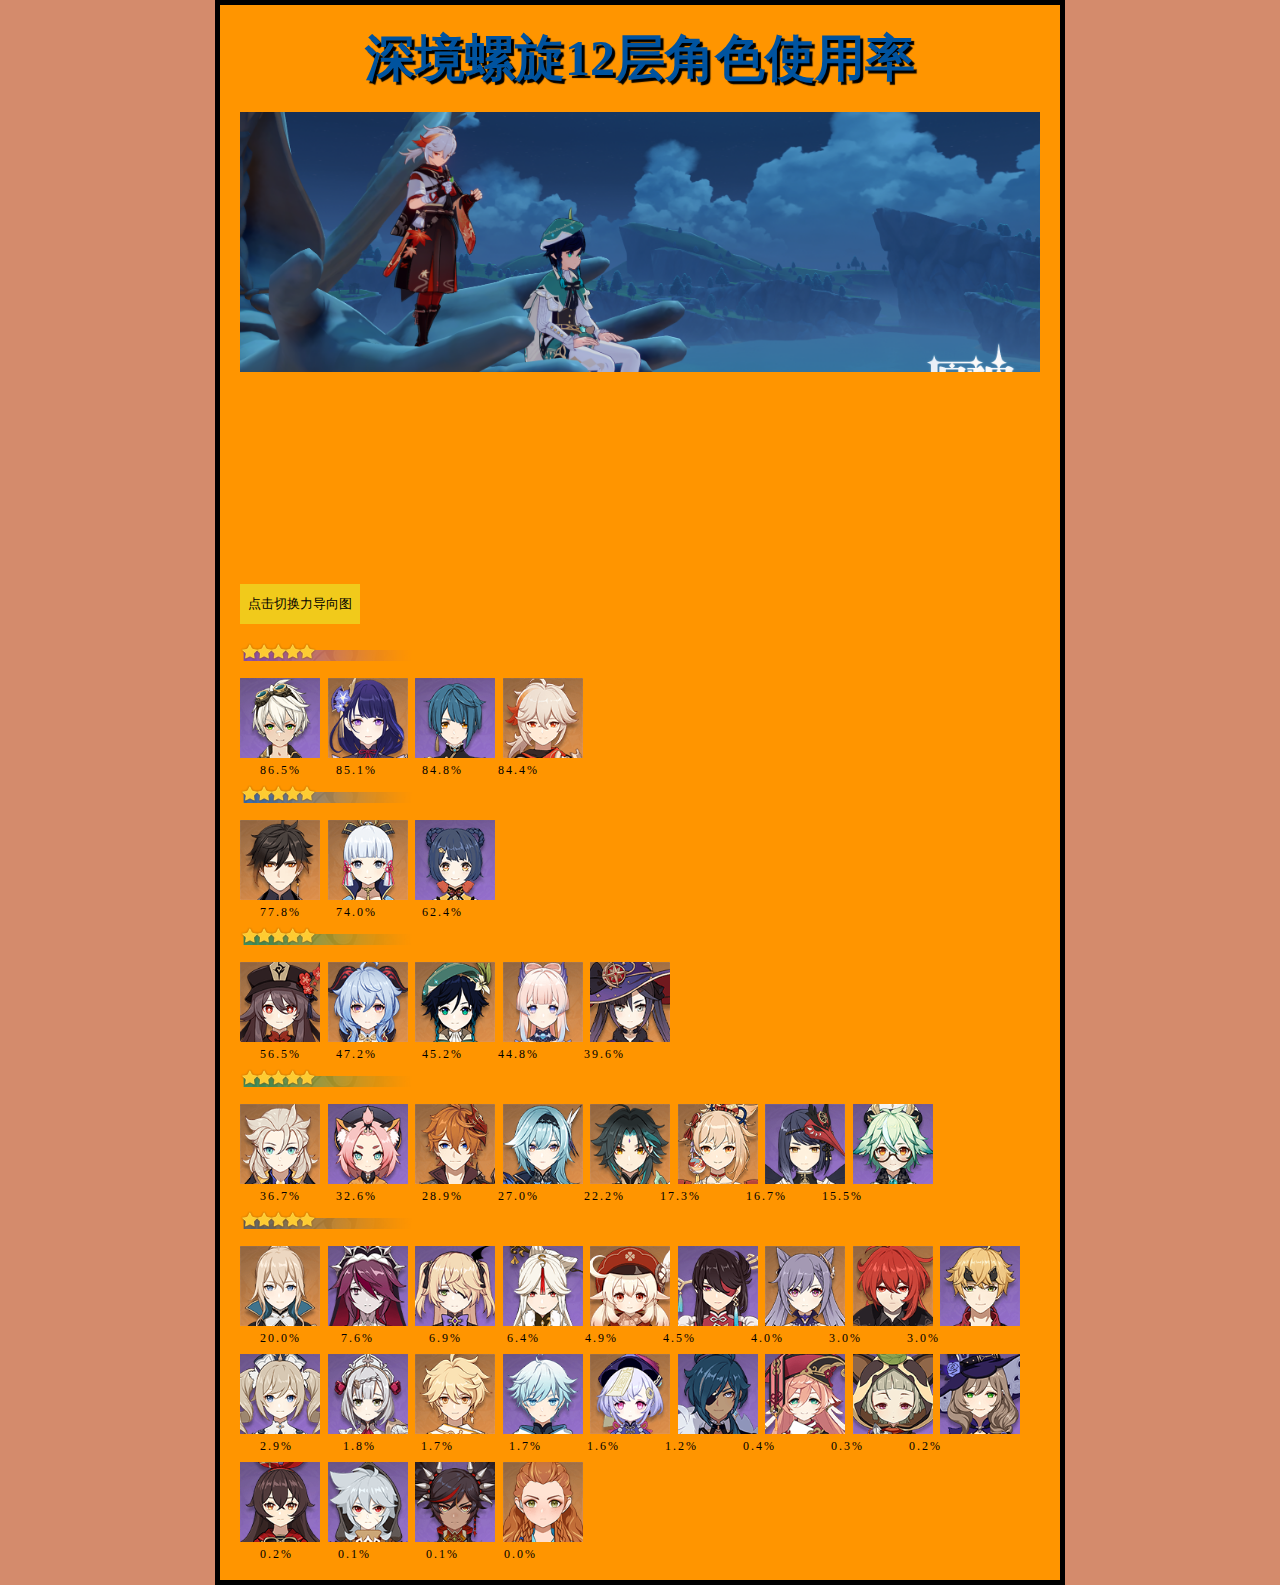
<file: index.html>
<!DOCTYPE html>
<html>
<head>
    <script src="http://d3js.org/d3.v3.min.js" charset="utf-8"></script>
    <link href="styles/style.css" rel="stylesheet">
    <meta charset="utf-8">
    <title>原神数据分析</title>
</head>
<link href="https://fonts.font.im/css?family=Hanalei+Fill" rel="stylesheet">
<body>
<h1>深境螺旋12层角色使用率</h1>
<img src="images/up.png"  width="800" alt="万叶和温迪在风神像上的合影">
<div  id="d1" >
<svg  id="s1" width="200" height="200" > </svg>
<script>
 var fData=[
  {freq:{p1:29.80, p2:22.30, p3:21.20,p4:11.70,p5:4.20}}
  ];
  var barColor = 'steelblue';
  var cc1="天空之刃",cc2="腐殖之剑",cc3="风鹰剑",cc4="西风剑",cc5="试做斩岩";
      function segColor(c){ return {p1:"#807dba", p2:"#e08214",p3:"#41ab5d",p4:"#0fffff",p5:"#cc00ff"}[c]; }
      function chat(c){ return {p1:cc1, p2:cc2,p3:cc3,p4:cc4,p5:cc5}[c]; }
      fData.forEach(function(d){d.total=d.freq.p1+d.freq.p2+d.freq.p3+d.freq.p4+d.freq.p5;});
      function pieChart(pD){
          var pC ={},    pieDim ={w:200, h: 200};
          pieDim.r = Math.min(pieDim.w, pieDim.h) / 2;
                  

          var piesvg = d3.select("#d1").select("#s1")
            .attr("width", pieDim.w).attr("height", pieDim.h).append("g")
            .attr("transform", "translate("+pieDim.w/2+","+pieDim.h/2+")");

          var arc = d3.svg.arc().outerRadius(pieDim.r - 10).innerRadius(0);
  
   
          var pie = d3.layout.pie().sort(null).value(function(d) { return d.freq; });
  
      
          piesvg.selectAll("path").data(pie(pD)).enter().append("path").attr("d", arc)
              .each(function(d) { this._current = d; })
              .style("fill", function(d) { return segColor(d.data.type); })
                 
       
          function arcTween(a) {
              var i = d3.interpolate(this._current, a);
              this._current = i(0);
              return function(t) { return arc(i(t));    };
          }    
          return pC;
      }
      
      function legend(lD){
        var leg = {};
            

        var legend = d3.select("#d1").append("table").attr('class','legend');
        

        var tr = legend.append("tbody").attr("class",'tbd1').
        selectAll("tr").data(lD).enter().append("tr");
            
  
        tr.append("td").append("svg").attr("width", '16').attr("height", '16').append("rect")
            .attr("width", '16').attr("height", '16')
			.attr("fill",function(d){ return segColor(d.type); });
            

        tr.append("td").attr("class",'lname')
        .text(function(d){ return chat(d.type);});

 
        tr.append("td").attr("class",'legendPerc')
            .text(function(d){ return getLegend(d,lD);});

   
        
        function getLegend(d,aD){
            return d3.format("%")(d.freq/d3.sum(aD.map(function(v){ return v.freq; })));
        }

        return leg;
    }

      var tF = ['p1','p2','p3','p4','p5'].map(function(d){ 
          return {type:d, freq: d3.sum(fData.map(function(t){ return t.freq[d];}))}; 
      });    
      
       pieChart(tF), 
       legend(tF);  


</script>


<svg  id="s2" width="200" height="200" > </svg>
<script>
    var fData=[
     {freq:{p1:69.70, p2:68.50, p3:43.30,p4:30.60,p5:15.40}}
     ];
     var barColor = 'steelblue';
     var pd1="雷电将军",pd2="香菱",pd3="行秋",pd4="万叶",pd5="达达利亚";
         function segColor(c){ return {p1:"#807dba", p2:"#e08214",p3:"#41ab5d",p4:"#0fffff",p5:"#cc00ff"}[c]; }
         function chat(c){ return {p1:pd1, p2:pd2,p3:pd3,p4:pd4,p5:pd5}[c]; }
         fData.forEach(function(d){d.total=d.freq.p1+d.freq.p2+d.freq.p3+d.freq.p4+d.freq.p5;});
         function pieChart(pD){
             var pC ={},    pieDim ={w:200, h: 200};
             pieDim.r = Math.min(pieDim.w, pieDim.h) / 2;
                     
   
             var piesvg = d3.select("#d1").select("#s2")
               .attr("width", pieDim.w).attr("height", pieDim.h).append("g")
               .attr("transform", "translate("+pieDim.w/2+","+pieDim.h/2+")");
   
             var arc = d3.svg.arc().outerRadius(pieDim.r - 10).innerRadius(0);
     
      
             var pie = d3.layout.pie().sort(null).value(function(d) { return d.freq; });
     
         
             piesvg.selectAll("path").data(pie(pD)).enter().append("path").attr("d", arc)
                 .each(function(d) { this._current = d; })
                 .style("fill", function(d) { return segColor(d.data.type); })
                    
          
             function arcTween(a) {
                 var i = d3.interpolate(this._current, a);
                 this._current = i(0);
                 return function(t) { return arc(i(t));    };
             }    
             return pC;
         }
         
         function legend(lD){
           var leg = {};
               
   
           var legend = d3.select(d1).append("table").attr('class','legend');
           
   
           var tr = legend.append("tbody").attr("class",'tbd2').
           selectAll("tr").data(lD).enter().append("tr");
               
     
           tr.append("td").append("svg").attr("width", '16').attr("height", '16').append("rect")
               .attr("width", '16').attr("height", '16')
               .attr("fill",function(d){ return segColor(d.type); });
               
   
           tr.append("td").attr("class",'lname')
           .text(function(d){ return chat(d.type);});
   
    
           tr.append("td").attr("class",'legendPerc')
               .text(function(d){ return getLegend(d,lD);});
   
      
           
           function getLegend(d,aD){
               return d3.format("%")(d.freq/d3.sum(aD.map(function(v){ return v.freq; })));
           }
   
           return leg;
       }
   
         var tF = ['p1','p2','p3','p4','p5'].map(function(d){ 
             return {type:d, freq: d3.sum(fData.map(function(t){ return t.freq[d];}))}; 
         });    
         
          pieChart(tF), 
          legend(tF);  
   
   
   </script>
</div>

<button  style="width: 120px;height: 40px;  background-color: #f1ca1b;" onClick="window.location.href='force.html'" >点击切换力导向图 </button>
<p></p>
<img src="images/T1.a0670766.png" width="200" alt="星星">
<p></p>
<button style="background-image:url(images/班尼特.png);" onClick="show(0)"></button>
<button style="background-image:url(images/雷神.png);" onClick="show(1)"></button>
<button style="background-image:url(images/行秋.png);" onClick="show(2)"></button>
<button style="background-image:url(images/万叶.png);" onClick="show(3)"></button>
<div> &nbsp; &nbsp; 86.5% &nbsp; &nbsp; &nbsp; 85.1% &nbsp; &nbsp; &nbsp; &nbsp; 84.8% &nbsp; &nbsp; &nbsp; 84.4% </div>

<img src="images/T2.f4eafe46.png" width="200px">
<p></p>

<button style="background-image:url(images/钟离.png);" onClick="show(4)"></button>
<button style="background-image:url(images/神里.png);" onClick="show(5)"></button>
<button style="background-image:url(images/香菱.png);" onClick="show(6)"></button>
<div> &nbsp; &nbsp; 77.8% &nbsp; &nbsp; &nbsp; 74.0% &nbsp; &nbsp; &nbsp; &nbsp; 62.4%</div>
<img src="images/T3.1c57d107.png" width="200px">
<p></p>

<button style="background-image:url(images/胡桃.png);" onClick="show(7)"></button>
<button style="background-image:url(images/甘雨.png);" onClick="show(8)"></button>
<button style="background-image:url(images/温迪.png);" onClick="show(9)"></button>
<button style="background-image:url(images/心海.png);" onClick="show(10)"></button>
<button style="background-image:url(images/莫娜.png);" onClick="show(11)"></button>
<div> &nbsp; &nbsp; 56.5% &nbsp; &nbsp; &nbsp; 47.2% &nbsp; &nbsp; &nbsp; &nbsp; 45.2% &nbsp; &nbsp; &nbsp; 44.8% &nbsp; &nbsp; &nbsp; &nbsp; 39.6%</div>
<img src="images/T3.1c57d107.png" width="200px">
<p></p>

<button style="background-image:url(images/阿贝多.png);" onClick="show(12)"></button>
<button style="background-image:url(images/迪奥娜.png);" onClick="show(13)"></button>
<button style="background-image:url(images/达达利亚.png);" onClick="show(14)"></button>
<button style="background-image:url(images/优菈.png);" onClick="show(15)"></button>
<button style="background-image:url(images/魈.png);" onClick="show(16)"></button>
<button style="background-image:url(images/宵宫.png);" onClick="show(17)"></button>
<button style="background-image:url(images/九条.png);" onClick="show(18)"></button>
<button style="background-image:url(images/砂糖.png);" onClick="show(19)"></button>
<div> &nbsp; &nbsp; 36.7% &nbsp; &nbsp; &nbsp; 32.6% &nbsp; &nbsp; &nbsp; &nbsp; 28.9% &nbsp; &nbsp; &nbsp; 27.0% &nbsp; &nbsp; &nbsp; &nbsp; 22.2% &nbsp; &nbsp; &nbsp; 17.3% &nbsp; &nbsp; &nbsp; &nbsp; 16.7% &nbsp; &nbsp; &nbsp; 15.5%</div>
<img src="images/T-.8f797b4b.png" width="200px">
<p></p>

<button style="background-image:url(images/琴.png);" onClick="show(20)"></button>
<button style="background-image:url(images/罗莎莉亚.png);" onClick="show(21)"></button>
<button style="background-image:url(images/皇女.png);" onClick="show(22)"></button>
<button style="background-image:url(images/凝光.png);" onClick="show(23)"></button>
<button style="background-image:url(images/可莉.png);" onClick="show(24)"></button>
<button style="background-image:url(images/北斗.png);" onClick="show(25)"></button>
<button style="background-image:url(images/刻晴.png);" onClick="show(26)"></button>
<button style="background-image:url(images/迪卢克.png);" onClick="show(27)"></button>
<button style="background-image:url(images/托马.png);" onClick="show(28)"></button>
<div> &nbsp; &nbsp; 20.0% &nbsp; &nbsp; &nbsp; &nbsp;7.6% &nbsp; &nbsp; &nbsp; &nbsp; &nbsp; 6.9% &nbsp; &nbsp; &nbsp; &nbsp; 6.4% &nbsp; &nbsp; &nbsp; &nbsp; 4.9% &nbsp; &nbsp; &nbsp; &nbsp; 4.5% &nbsp; &nbsp; &nbsp; &nbsp; &nbsp; 4.0% &nbsp; &nbsp; &nbsp; &nbsp; 3.0% &nbsp; &nbsp; &nbsp; &nbsp; 3.0%</div>
<p> </p>
<button style="background-image:url(images/芭芭拉.png);" onClick="show(29)"></button>
<button style="background-image:url(images/女仆.png);" onClick="show(30)"></button>
<button style="background-image:url(images/空.png);" onClick="show(31)"></button>
<button style="background-image:url(images/重云.png);" onClick="show(32)"></button>
<button style="background-image:url(images/七七.png);" onClick="show(33)"></button>
<button style="background-image:url(images/凯亚.png);" onClick="show(34)"></button>
<button style="background-image:url(images/烟绯.png);" onClick="show(35)"></button>
<button style="background-image:url(images/早柚.png);" onClick="show(36)"></button>
<button style="background-image:url(images/丽莎.png);" onClick="show(37)"></button>
<div> &nbsp; &nbsp; 2.9% &nbsp; &nbsp; &nbsp; &nbsp; &nbsp;1.8% &nbsp; &nbsp; &nbsp; &nbsp; 1.7% &nbsp; &nbsp; &nbsp; &nbsp; &nbsp; 1.7% &nbsp; &nbsp; &nbsp; &nbsp; 1.6% &nbsp; &nbsp; &nbsp; &nbsp; 1.2% &nbsp; &nbsp; &nbsp; &nbsp; 0.4% &nbsp; &nbsp; &nbsp; &nbsp; &nbsp; 0.3% &nbsp; &nbsp; &nbsp; &nbsp; 0.2%</div>
<p> </p>

<button style="background-image:url(images/安伯.png);" onClick="show(38)"></button>
<button style="background-image:url(images/雷泽.png);" onClick="show(39)"></button>
<button style="background-image:url(images/辛炎.png);" onClick="show(40)"></button>
<button style="background-image:url(images/埃洛伊.png);" onClick="show(41)"></button>
<div> &nbsp; &nbsp; 0.2% &nbsp; &nbsp; &nbsp; &nbsp; 0.1% &nbsp; &nbsp; &nbsp; &nbsp; &nbsp; 0.1% &nbsp; &nbsp; &nbsp; &nbsp; 0.0%</div>
<script>
    
  function dashboard(fData){

      var barColor = 'steelblue';
      function segColor(c){ return {p1:"#807dba", p2:"#e08214",p3:"#41ab5d",p4:"#0fffff",p5:"#cc00ff"}[c]; }
      function chat(c){ return {p1:cc1, p2:cc2,p3:cc3,p4:cc4,p5:cc5}[c]; }
   
      function pieChart(pD){
          var pC ={},    pieDim ={w:200, h: 200};
          pieDim.r = Math.min(pieDim.w, pieDim.h) / 2;
      
          var piesvg = d3.select(d1).select("#s1")
            .attr("width", 200).attr("height", 200).append("g")
            .attr("transform", "translate(100,100)");
       
          var arc = d3.svg.arc().outerRadius(pieDim.r - 10).innerRadius(0);
  
  
          var pie = d3.layout.pie().sort(null).value(function(d) { return d.freq; });
  
  
          piesvg.selectAll("path").data(pie(pD)).enter().append("path").attr("d", arc)
              .each(function(d) { this._current = d; })
              .style("fill", function(d) { return segColor(d.data.type); })
                 
  
          function arcTween(a) {
              var i = d3.interpolate(this._current, a);
              this._current = i(0);
              return function(t) { return arc(i(t));    };
          }    
          return pC;
      }
      
      function legend(lD){
       var leg={};
        leg.update = function(nD){
         
            var l = d3.select(".tbd1").selectAll("tr").data(nD);


            l.select(".lname")
            .text(function(d){ return chat(d.type);});
       
            l.select(".legendPerc").text(function(d){ return getLegend(d,nD);});        
        }
        
          function getLegend(d,aD){ 
              return d3.format("%")(d.freq/d3.sum(aD.map(function(v){ return v.freq; })));
          }
         leg.update(lD);
  
      }   


      var tF = ['p1','p2','p3','p4','p5'].map(function(d){ 
          return {type:d, freq: d3.sum(fData.map(function(t){ return t.freq[d];}))}; 
      });    
      
       pieChart(tF), 
       legend(tF); 
  }



 function dashboard2(fData){
var barColor2 = 'steelblue';
function segColor2(c){ return {p1:"#807dba", p2:"#e08214",p3:"#41ab5d",p4:"#0fffff",p5:"#cc00ff"}[c]; }
function chat2(c){ return {p1:pd1, p2:pd2,p3:pd3,p4:pd4,p5:pd5}[c]; }

fData.forEach(function(d){d.total=d.freq.p1+d.freq.p2+d.freq.p3+d.freq.p4+d.freq.p5;});



function pieChart2(pD){
    var   pieDim ={w:200, h: 200};
    pieDim.r = 100;

    var piesvg = d3.select(d1).select("#s2")
      .attr("width", 200).attr("height", 200).append("g")
      .attr("transform", "translate(100,100)");
 
    var arc = d3.svg.arc().outerRadius(pieDim.r - 10).innerRadius(0);


    var pie = d3.layout.pie().sort(null).value(function(d) { return d.freq; });


    piesvg.selectAll("path").data(pie(pD)).enter().append("path").attr("d", arc)
        .each(function(d) { this._current = d; })
        .style("fill", function(d) { return segColor(d.data.type); })
           

    function arcTween(a) {
        var i = d3.interpolate(this._current, a);
        this._current = i(0);
        return function(t) { return arc(i(t));    };
    }    
  
}

function legend2(lD){
 var leg={};
  leg.update2 = function(nD){
   
      var l = d3.select(".tbd2").selectAll("tr").data(nD);


      l.select(".lname")
      .text(function(d){ return chat2(d.type);});
 
      l.select(".legendPerc").text(function(d){ return getLegend2(d,nD);});        
  }
  
    function getLegend2(d,aD){ 
        return d3.format("%")(d.freq/d3.sum(aD.map(function(v){ return v.freq; })));
    }
   leg.update2(lD);

}   


var tF = ['p1','p2','p3','p4','p5'].map(function(d){ 
    return {type:d, freq: d3.sum(fData.map(function(t){ return t.freq[d];}))}; 
});    

 pieChart2(tF), 
 legend2(tF); 
}
  </script>

  <script>
function show(i){
d3.csv("data/weapon.csv", function(data) {
cc1=data[i].weapon1;
cc2=data[i].weapon2;
cc3=data[i].weapon3;
cc4=data[i].weapon4;
cc5=data[i].weapon5;

var pp1=data[i].percentage1;
var pp2=data[i].percentage2;
var pp3=data[i].percentage3;
var pp4=data[i].percentage4;
var pp5=data[i].percentage5;

var freqData=[
  {freq:{p1:pp1, p2:pp2, p3:pp3,p4:pp4,p5:pp5}}
  ];

 dashboard(freqData);  
});


d3.csv("data/pd.csv", function(data) {
pd1=data[i].c1;
pd2=data[i].c2;
pd3=data[i].c3;
pd4=data[i].c4;
pd5=data[i].c5;

var pp1=data[i].percentage1;
var pp2=data[i].percentage2;
var pp3=data[i].percentage3;
var pp4=data[i].percentage4;
var pp5=data[i].percentage5;

var freqData2=[
  {freq:{p1:pp1, p2:pp2, p3:pp3,p4:pp4,p5:pp5}}
  ];

 dashboard2(freqData2);  
});
}
  </script>
</body>
</html>
</file>
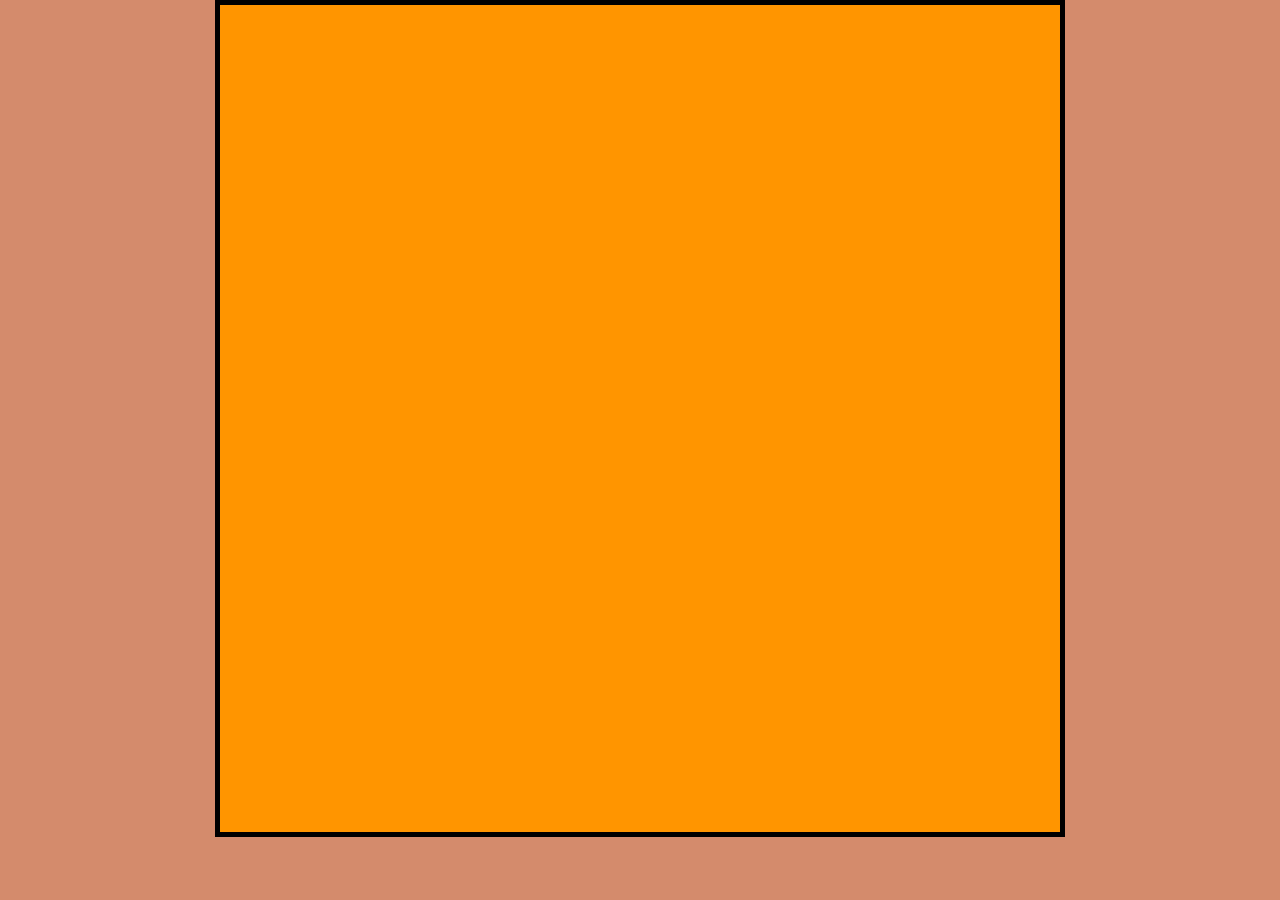
<file: force.html>
<!DOCTYPE html>
<html>
  <head>
    <title>force</title>
    
    <script type="text/javascript" src="http://d3js.org/d3.v5.min.js">
		
	</script>
	 <link href="styles/style.css" rel="stylesheet">
	<meta charset="utf-8">
    <meta name="keywords" content="keyword1,keyword2,keyword3">
    <meta name="description" content="this is my page">
    <meta name="content-type" content="text/html; charset=GBK">
  </head>
  
  <body>
    <svg width="1500" height="800"></svg>
    <script>
    	var marge = {top:60,bottom:60,left:60,right:60}
    	var svg = d3.select("svg")
    	var width = svg.attr("width")
    	var height = svg.attr("height")
    	var g = svg.append("g")
    		.attr("transform","translate(-400,0)");
    		
    	//准备数据
    	var nodes = [
    		{name:"班尼特"},
    		{name:"雷神"},
			{name:"行秋"},
			{name:"枫原万叶"},
    		{name:"钟离"},
			{name:"神里绫华"},
			{name:"香菱"},
    		{name:"胡桃"},
			{name:"甘雨"},
			{name:"温迪"},
			{name:"心海"},
    		{name:"莫娜"},
			{name:"阿贝多"},
			{name:"迪奥娜"},
    		{name:"达达利亚"},
			{name:"优菈"},
			{name:"魈"},
    		{name:"霄宫"},
			{name:"九条裟罗"},
			{name:"砂糖"},
			{name:"琴"},
    		{name:"罗莎莉亚"},
			{name:"菲谢尔"},
			{name:"凝光"},
    		{name:"可莉"},
			{name:"北斗"},
			{name:"刻晴"},
    		{name:"迪卢克"},
			{name:"托马"},
			{name:"芭芭拉"},
			{name:"诺艾尔"},
    		{name:"旅行者"},
			{name:"重云"},
			{name:"七七"},
    		{name:"凯亚"},
			{name:"烟绯"},
			{name:"早柚"},
    		{name:"丽莎"},
			{name:"安柏"},
			{name:"雷泽"},
			{name:"辛焱"},
			{name:"埃洛伊"},
    	];



		var edges = [
		{source:0,target:1,relation:"7",value:7},	
		{source:2,target:7,relation:"5",value:5},
		{source:3,target:0,relation:"6",value:6},
		{source:4,target:2,relation:"5",value:5},
		{source:5,target:13,relation:"4",value:4},
		{source:6,target:0,relation:"9",value:9},
		{source:7,target:2,relation:"9",value:9},
		{source:8,target:9,relation:"5",value:5},
		{source:9,target:5,relation:"5",value:5},
		{source:10,target:5,relation:"7",value:7},
		{source:11,target:5,relation:"6",value:6},		
		{source:12,target:4,relation:"9",value:9},
	
		{source:14,target:0,relation:"9",value:9},
		{source:15,target:1,relation:"7",value:7},
		{source:16,target:4,relation:"8",value:8},
		{source:17,target:2,relation:"7",value:7},
		{source:18,target:1,relation:"9",value:9},
		{source:19,target:2,relation:"4",value:4},
		{source:20,target:1,relation:"5",value:5},
		{source:21,target:5,relation:"5",value:5},		
		{source:22,target:4,relation:"4",value:4},
		{source:23,target:4,relation:"9",value:9},
		{source:24,target:0,relation:"5",value:5},
		{source:25,target:2,relation:"5",value:5},
		{source:26,target:1,relation:"5",value:5},
		{source:27,target:2,relation:"8",value:8},
		{source:28,target:2,relation:"8",value:8},
		{source:29,target:5,relation:"8",value:8},
		{source:30,target:4,relation:"7",value:7},
		{source:31,target:4,relation:"9",value:9},		
		{source:32,target:2,relation:"5",value:5},
		{source:33,target:1,relation:"3",value:3},
		{source:34,target:2,relation:"5",value:5},
		{source:35,target:2,relation:"7",value:7},
		{source:36,target:1,relation:"5",value:5},
		{source:37,target:15,relation:"7",value:7},
		{source:38,target:7,relation:"6",value:6},
		{source:39,target:4,relation:"7",value:7},
		{source:40,target:1,relation:"6",value:6},
		{source:41,target:5,relation:"4",value:4},	

    	];
    


    	var colorScale = d3.scaleOrdinal()
    		.domain(d3.range(nodes.length))
    		.range(d3.schemeCategory10);
    	

    	var forceSimulation = d3.forceSimulation()
    		.force("link",d3.forceLink())
    		.force("charge",d3.forceManyBody())
    		.force("center",d3.forceCenter());;
    		
  
    	forceSimulation.nodes(nodes)
    		.on("tick",ticked);
    
    	forceSimulation.force("link")
    		.links(edges)
    		.distance(function(d){
    			return (10-d.value)*100;
    		})    	

    	forceSimulation.force("center")
    		.x(width/2)
    		.y(height/2);



    	var links = g.append("g")
    		.selectAll("line")
    		.data(edges)
    		.enter()
    		.append("line")
    		.attr("stroke",function(d,i){
    			return colorScale(i);
    		})
    		.attr("stroke-width",1);
    	var linksText = g.append("g")
    		.selectAll("text")
    		.data(edges)
    		.enter()
    		.append("text")
    	
    	

    	var gs = g.selectAll(".circleText")
    		.data(nodes)
    		.enter()
    		.append("g")
    		.attr("transform",function(d,i){
    			var cirX = d.x;
    			var cirY = d.y;
    			return "translate("+cirX+","+cirY+")";
    		})
    		.call(d3.drag()
    			.on("start",started)
    			.on("drag",dragged)
    			.on("end",ended)
    		);
    		

    	gs.append("circle")
    		.attr("r",10)
    		.attr("fill",function(d,i){
    			return colorScale(i);
    		})
   
    	gs.append("text")
    		.attr("x",-10)
    		.attr("y",-20)
    		.attr("dy",10)
			.attr("font-size",20)
    		.text(function(d){
    			return d.name;
    		})
    	
    	function ticked(){
    		links
    			.attr("x1",function(d){return d.source.x;})
    			.attr("y1",function(d){return d.source.y;})
    			.attr("x2",function(d){return d.target.x;})
    			.attr("y2",function(d){return d.target.y;});
    			
    		linksText
    			.attr("x",function(d){
    			return (d.source.x+d.target.x)/2;
    		})
    		.attr("y",function(d){
    			return (d.source.y+d.target.y)/2;
    		});
    			
    		gs
    			.attr("transform",function(d) { return "translate(" + d.x + "," + d.y + ")"; });
    	}
    	function started(d){
    		if(!d3.event.active){
    			forceSimulation.alphaTarget(0.8).restart();
    		}
    		d.fx = d.x;
    		d.fy = d.y;
    	}
    	function dragged(d){
    		d.fx = d3.event.x;
    		d.fy = d3.event.y;
    	}
    	function ended(d){
    		if(!d3.event.active){
    			forceSimulation.alphaTarget(0);
    		}
    		d.fx = null;
    		d.fy = null;
    	}
    </script>
  </body>
</html>
</file>
<file: styles/style.css>
html {
    font-size: 30px;
}

h1
{
    font-size: 50px;
    text-align: center;
    margin: 0;
    padding: 20px 0;
    color: #00539F;
    text-shadow: 3px 3px 1px black;
}
p
{
    font-size: 10px;
    line-height: 10px;
    letter-spacing: 1px;
}
html {
    background-color: #D48B6C;
}
body {
    width: 800px;
    margin: 0 auto;
    background-color: #FF9500;
    padding: 0 20px 20px 20px;
    border: 5px solid black;
}
button {
    width: 80px;
    height: 80px;
    background-repeat:no-repeat ;
    background-size:80px 80px; 
    border:0;
    background-color: transparent;
}
div{
    font-size: 12px;
    line-height: 1;
    letter-spacing: 2px;
    
}



path {  stroke: #fff; }
path:hover {  opacity:0.9; }
.axis {  font: 10px sans-serif; }
.legend tr{    border-bottom:1px solid grey; }



.legend{
    margin-bottom:40px;
    display:inline-block;
    border-collapse: collapse;
    border-spacing: 0px;
}
.legend td{
    padding:3px 3px;
    vertical-align:bottom;
}
</file>
